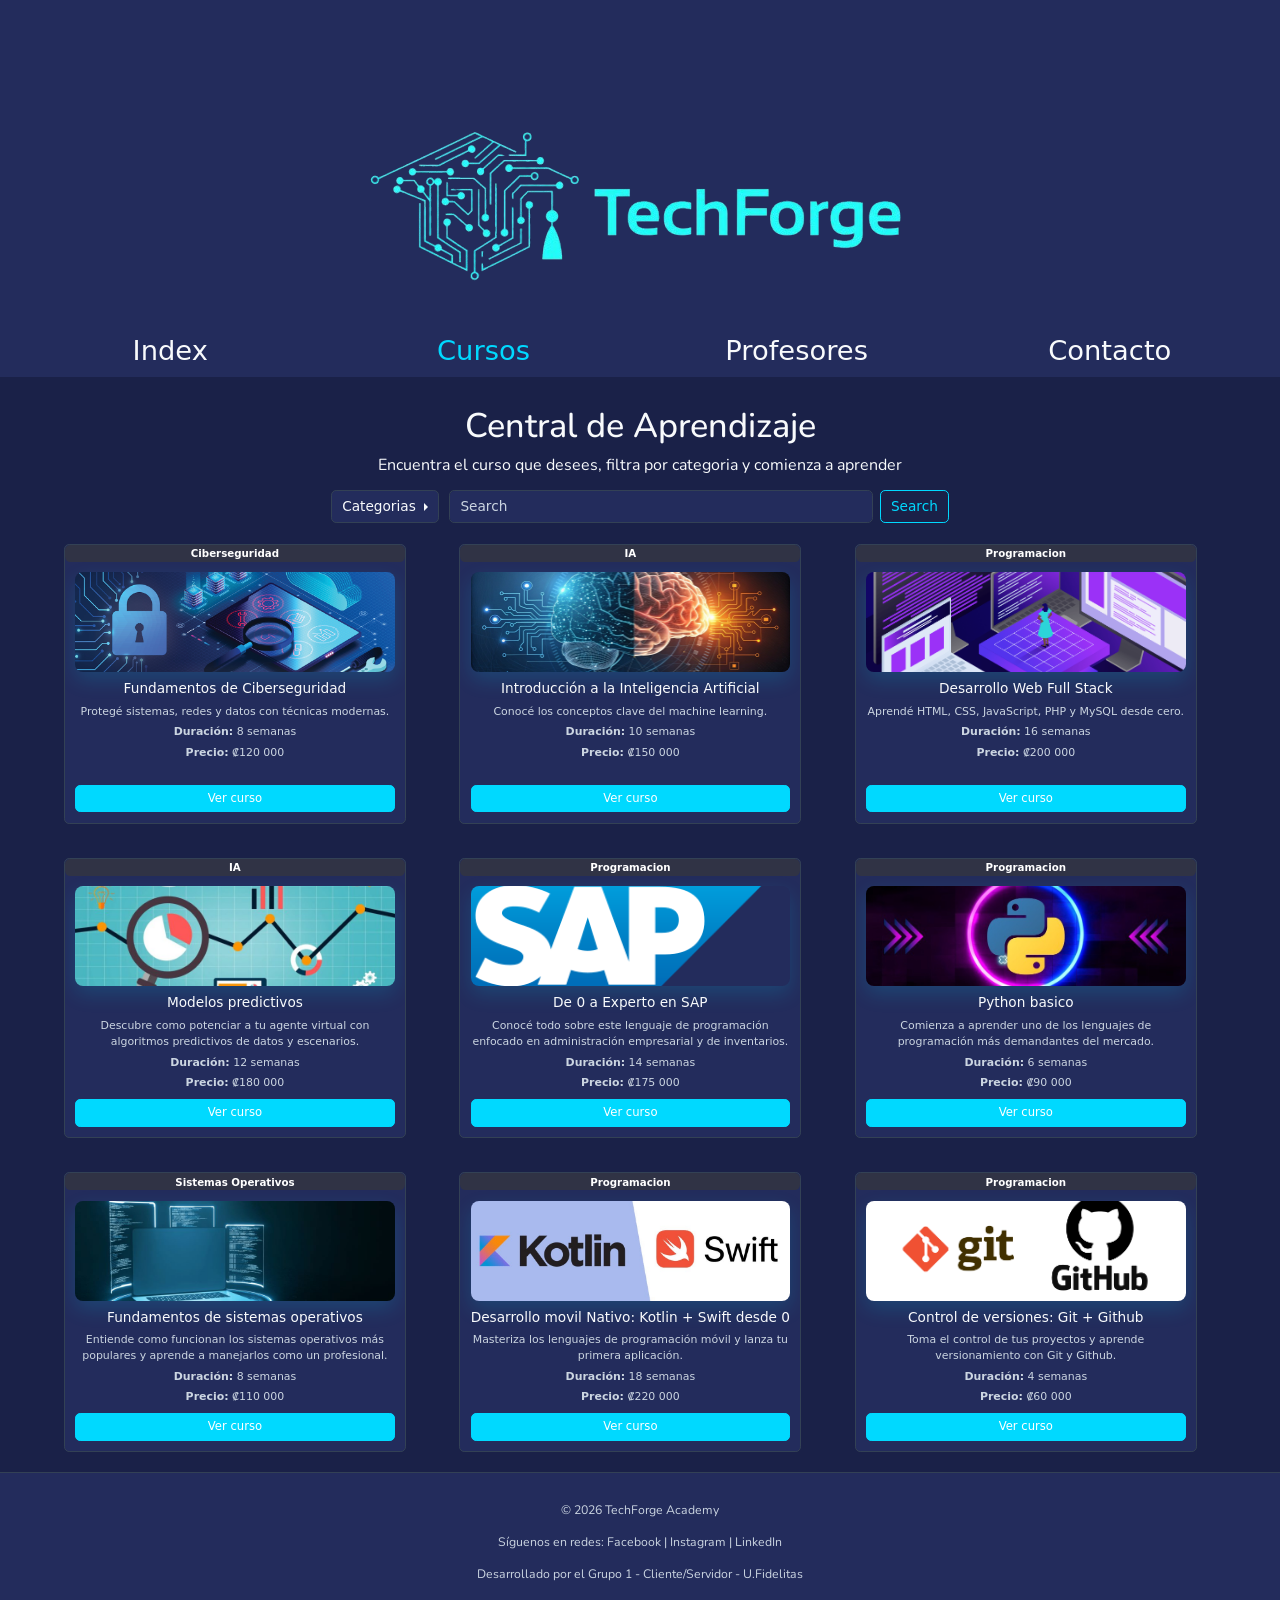
<file: cursos.html>
<!DOCTYPE html>
<html lang="en">
<head>
    <meta charset="UTF-8">
    <meta name="viewport" content="width=device-width, initial-scale=1.0">
    <title>Cursos</title>
    <link href="https://cdn.jsdelivr.net/npm/bootstrap@5.3.8/dist/css/bootstrap.min.css" rel="stylesheet" integrity="sha384-sRIl4kxILFvY47J16cr9ZwB07vP4J8+LH7qKQnuqkuIAvNWLzeN8tE5YBujZqJLB" crossorigin="anonymous">
    <script src="https://cdn.jsdelivr.net/npm/bootstrap@5.3.8/dist/js/bootstrap.bundle.min.js" integrity="sha384-FKyoEForCGlyvwx9Hj09JcYn3nv7wiPVlz7YYwJrWVcXK/BmnVDxM+D2scQbITxI" crossorigin="anonymous"></script>
    <link rel="stylesheet" href="./css/bootstrap.css">
    <link rel="stylesheet" href="./css/cursos.css">
    <link rel="preconnect" href="https://fonts.googleapis.com">
    <link rel="preconnect" href="https://fonts.gstatic.com" crossorigin>
    <link href="https://fonts.googleapis.com/css2?family=Nunito:ital,wght@0,200..1000;1,200..1000&display=swap" rel="stylesheet">
</head>
<body>
    <header>
    <nav class="navbar navbar-expand-lg bg-body-tertiary">
        <div class="container-fluid nav-container">
            <a class="navbar-brand" href="#">
                <img src="./images/TechForge_logo.png" alt="Logo" class="logo">
            </a>
            <button class="navbar-toggler toggler" type="button" data-bs-toggle="collapse" data-bs-target="#navbarNav" aria-controls="navbarNav" aria-expanded="false" aria-label="Toggle navigation">
                <span class="navbar-toggler-icon"></span>
            </button>
            <div class="collapse navbar-collapse" id="navbarNav">
                <ul class="navbar-nav">
                    <li class="nav-item" id="idindex">
                        <a class="nav-link" href="./index.html">Index</a>
                    </li>
                    <li class="nav-item" id="idcursos">
                        <a class="nav-link" href="#">Cursos</a>
                    </li>
                    <li class="nav-item" id="idprofesores">
                        <a class="nav-link" href="./profesores.html">Profesores</a>
                    </li>
                    <li class="nav-item" id="idcontacto">
                        <a class="nav-link" href="#" >Contacto</a>
                    </li>
                </ul>
            </div>
        </div>
    </nav>

    <!-- FIN DE NAVEGACION-->

           <h1 class="principal_text principal">
            Central de Aprendizaje
        </h1>
        <p class="principal_text">
            Encuentra el curso que desees, filtra por categoria y comienza a aprender
        </p>
    
    </header>
    <main>

        <div class="container-fluid">
            <div class="search-row">
                <div class="btn-group dropend">
                    <button type="button" class="btn btn-secondary dropdown-toggle" data-bs-toggle="dropdown" aria-expanded="false">
                        Categorias
                    </button>
                    <ul class="dropdown-menu" id="categoriaMenu">
                        <li><a href="#" class="dropdown-item" data-categoria="todos">Todos</a></li>
                        <li><a href="#" class="dropdown-item" data-categoria="Ciberseguridad">Ciberseguridad</a></li>
                        <li><a href="#" class="dropdown-item" data-categoria="Programacion">Programacion</a></li>
                        <li><a href="#" class="dropdown-item" data-categoria="IA">IA</a></li>
                        <li><a href="#" class="dropdown-item" data-categoria="Sistemas Operativos">Sistemas Operativos</a></li>
                    </ul>
                </div>
                <form class="d-flex searchbar" role="search" id="searchForm">
                    <input class="form-control me-2" type="search" id="searchInput" placeholder="Search" aria-label="Search"/>
                    <button class="btn btn-outline-success" type="submit">Search</button>
                </form>
            </div>
        </div>

        <div class="container text-center">
            <div class="row" id="cursosContainer">
                <!-- Las tarjetas se generan dinámicamente con JS -->
            </div>
        </div>
    </main>

      <!-- FOOTER GLOBAL -->
    <footer class="footer">
        <div class="container text-center">
            <p>© 2026 TechForge Academy</p>
            <p>Síguenos en redes: Facebook | Instagram | LinkedIn</p>
            <p>Desarrollado por el Grupo 1 - Cliente/Servidor - U.Fidelitas</p>
        </div>
    </footer>

    <script src="./js/cursos.js"></script>
</body>
</html>
</file>
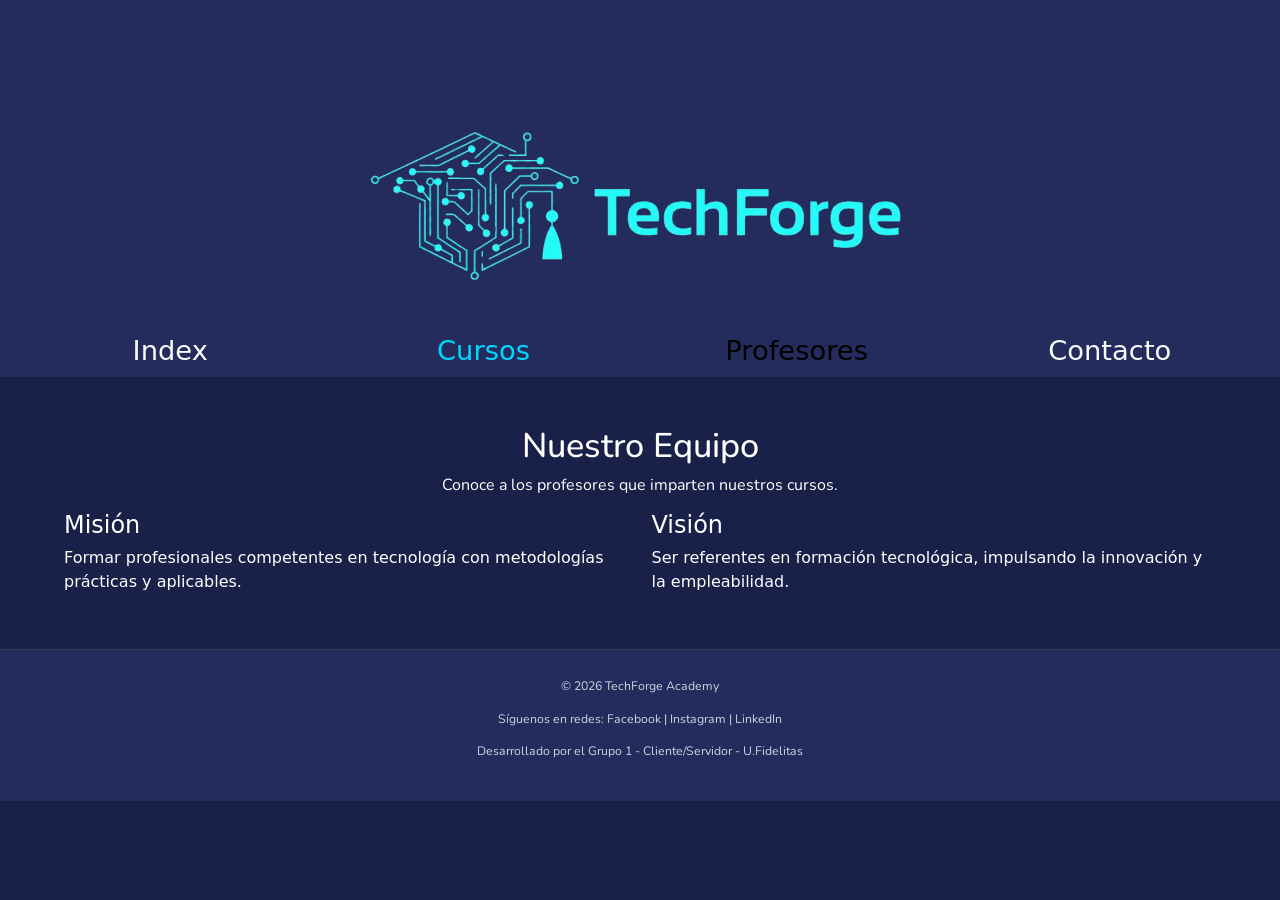
<file: profesores.html>
<!DOCTYPE html>
<html lang="es">
<head>
    <meta charset="UTF-8">
    <meta name="viewport" content="width=device-width, initial-scale=1.0">
    <title>Profesores</title>
    <link href="https://cdn.jsdelivr.net/npm/bootstrap@5.3.8/dist/css/bootstrap.min.css" rel="stylesheet" crossorigin="anonymous">
    <script src="https://cdn.jsdelivr.net/npm/bootstrap@5.3.8/dist/js/bootstrap.bundle.min.js" crossorigin="anonymous"></script>
    <link rel="stylesheet" href="./css/bootstrap.css">
    <link rel="stylesheet" href="./css/cursos.css">
    <link rel="stylesheet" href="./css/profesores.css">
    <link rel="preconnect" href="https://fonts.googleapis.com">
    <link rel="preconnect" href="https://fonts.gstatic.com" crossorigin>
    <link href="https://fonts.googleapis.com/css2?family=Nunito:ital,wght@0,200..1000;1,200..1000&display=swap" rel="stylesheet">
</head>
<body>
    <header>
        <nav class="navbar navbar-expand-lg bg-body-tertiary">
            <div class="container-fluid nav-container">
                <a class="navbar-brand" href="./index.html">
                    <img src="./images/TechForge_logo.png" alt="Logo" class="logo">
                </a>
                <button class="navbar-toggler toggler" type="button" data-bs-toggle="collapse" data-bs-target="#navbarNav" aria-controls="navbarNav" aria-expanded="false" aria-label="Toggle navigation">
                    <span class="navbar-toggler-icon"></span>
                </button>
                <div class="collapse navbar-collapse" id="navbarNav">
                    <ul class="navbar-nav">
                        <li class="nav-item" id="idindex">
                            <a class="nav-link" href="./index.html">Index</a>
                        </li>
                        <li class="nav-item" id="idcursos">
                            <a class="nav-link" href="./cursos.html">Cursos</a>
                        </li>
                        <li class="nav-item" id="idprofesores">
                            <a class="nav-link active" href="./profesores.html">Profesores</a>
                        </li>
                        <li class="nav-item" id="idcontacto">
                            <a class="nav-link" href="./contacto.html">Contacto</a>
                        </li>
                    </ul>
                </div>
            </div>
        </nav>

        <div class="container text-center">
            <h1 class="principal_text principal mt-4">Nuestro Equipo</h1>
            <p class="principal_text">Conoce a los profesores que imparten nuestros cursos.</p>
        </div>
    </header>

    <main>
        <div class="container text-center mt-4">
            <div class="row">
                <!-- Las tarjetas de profesores se generan dinámicamente con JS -->
            </div>
        </div>

        <section class="container mt-5">
            <div class="row">
                <div class="col-md-6">
                    <h3>Misión</h3>
                    <p>Formar profesionales competentes en tecnología con metodologías prácticas y aplicables.</p>
                </div>
                <div class="col-md-6">
                    <h3>Visión</h3>
                    <p>Ser referentes en formación tecnológica, impulsando la innovación y la empleabilidad.</p>
                </div>
            </div>
        </section>
    </main>

    <footer class="footer mt-5">
        <div class="container text-center">
            <p>© 2026 TechForge Academy</p>
            <p>Síguenos en redes: Facebook | Instagram | LinkedIn</p>
            <p>Desarrollado por el Grupo 1 - Cliente/Servidor - U.Fidelitas</p>
        </div>
    </footer>

    <script src="./js/profesores.js"></script>
</body>
</html>
</file>
<file: css/profesores.css>
/* Page-specific tweaks for Profesores (keeps Cursos look) */
.principal_text {
    color: #ffffff !important;
}

.lead {
    color: #ffffff !important;
}

.card .card-title {
    margin-top: 0.5rem;
}

.card .card-text {
    font-size: 0.95rem;
}

.course-banner {
    width: 100%;
    height: 180px;
    object-fit: cover;
    object-position: center center;
    border-radius: 8px;
    margin-bottom: 12px;
}

/* Ensure professor cards match Cursos size/orientation */
.prof-card {
    width: 18rem !important;
    margin: 0 auto;
}

/* Center card body content and ensure images are centered */
.prof-card .card-body {
    text-align: center;
    display: flex;
    flex-direction: column;
    align-items: center;
}

.btn-ver-prof {
    background-color: var(--hovercolor);
    border-color: var(--hovercolor);
    color: var(--bgcolor);
    margin-top: 8px;
}

.btn-ver-prof:hover {
    background-color: var(--hovercolor2);
    color: var(--fontcolor);
}

@media (max-width: 767px) {
    .course-banner { height: 120px; }
    .card { margin-bottom: 1rem; }
}

/* Mission / Vision section - full width and responsive */
/* Using !important to override cursos.css global styles */
main section.container {
    max-width: 95% !important;
    width: 95% !important;
    padding: 0 2.5% !important;
    margin: 0 auto !important;
}

main section.container .row {
    display: flex !important;
    grid-template-columns: none !important;
    justify-content: space-between;
    gap: 2% !important;
    width: 100% !important;
}

main section.container .col-md-6 {
    flex: 1 1 49% !important;
    min-width: 0 !important;
    max-width: none !important;
    padding: 0 !important;
}

/* Mission / Vision text should be white for contrast */
main section.container .col-md-6 h3,
main section.container .col-md-6 p {
    color: #ffffff !important;
}

/* Modal styling with blue background and white text */
#modal-profesor-dinamico .modal-content {
    background-color: var(--secondarybgcolor);
    color: var(--fontcolor);
    border: 1px solid var(--bordercolor);
}

#modal-profesor-dinamico .modal-header {
    background-color: var(--hoverbgcolor);
    border-bottom: 2px solid var(--hovercolor);
}

#modal-profesor-dinamico .modal-title {
    color: var(--hovercolor);
    font-weight: 600;
}

#modal-profesor-dinamico .modal-body {
    background-color: var(--secondarybgcolor);
    color: var(--fontcolor);
}

#modal-profesor-dinamico .modal-body p,
#modal-profesor-dinamico .modal-body h6,
#modal-profesor-dinamico .modal-body li {
    color: var(--fontcolor);
}

#modal-profesor-dinamico .modal-body strong {
    color: var(--hovercolor);
}

#modal-profesor-dinamico .modal-body h6 {
    color: var(--hovercolor);
    margin-top: 1.5rem;
    margin-bottom: 0.75rem;
    font-weight: 600;
    border-bottom: 1px solid var(--bordercolor);
    padding-bottom: 0.5rem;
}

#modal-profesor-dinamico .btn-close {
    filter: invert(1);
    opacity: 0.8;
}

#modal-profesor-dinamico .btn-close:hover {
    opacity: 1;
}

#modal-profesor-dinamico .modal-body img {
    border-radius: 8px;
    box-shadow: 0 4px 12px rgba(0, 217, 255, 0.2);
    border: 2px solid var(--bordercolor);
}
</file>
<file: css/cursos.css>
@import url(bootstrap.css);


header {
    text-align: center;
}

.principal_text {
    color: var(--fontcolor);
    font-family: var(--fontfamily);
}

.principal {
    padding-top: 2rem;
}

.navbar {
    background-color: var(--secondarybgcolor) !important;
}

.nav-link {
    color: var(--fontcolor);
}

.nav-container {
    display: flex;
    flex-direction: column;
}

#navbarNav {
    margin-top: 2rem; 
    width: 100%;
}

.navbar-nav {
  display: flex;
  justify-content: space-evenly;
  align-items: stretch;
  width: 100%;
}

.nav-item a {
    font-size: 1.2rem;
}

.nav-item:hover {
  background-color: var(--bgcolor);
  border-radius: 8px 8px 0 0;
  transition: background-color 0.3s ease;
  font-size: 1.5rem;

  a {
    color: var(--hovercolor);
  }
}

.navbar,
.nav-container,
#navbarNav,
.navbar-nav {
  padding-bottom: 0 !important;
  margin-bottom: 0 !important;
}

.nav-item {
  padding-bottom: 0;
  display: flex;
  flex: 1;
  align-items: center;
  justify-content: center;
}

.nav-item .nav-link {
  display: flex;
  align-items: center;
}

#idcursos a{
    color: var(--hovercolor);
}

.toggler {
    border-color: var(--hovercolor);
    background-color: var(--fontcolor);
}

.logo {
    width: 100%;
    height: auto;
    display: block;
}

.container-fluid {
    padding-left: 1rem !important;
    padding-right: 1rem !important;
    box-sizing: border-box;
}

.search-row {
    display: flex;
    align-items: stretch;
    justify-content: center;
    gap: 0.75rem;
    flex-wrap: wrap;
    margin: 0 auto 1.5rem auto;
    max-width: 700px;
    width: 100%;
}

.searchbar {
    flex: 1 1 300px;
    max-width: 500px;
    margin: 0;
    padding: 0;
    display: flex;
    gap: 0.5rem;
}

.searchbar .form-control {
    background-color: var(--secondarybgcolor);
    border-color: var(--bordercolor);
    color: var(--fontcolor);
    flex: 1;
    margin-right: 0 !important;
}

.searchbar .form-control::placeholder {
    color: var(--secondaryfontcolor);
}

.searchbar .btn {
    background-color: transparent;
    border-color: var(--hovercolor);
    color: var(--hovercolor);
    white-space: nowrap;
    flex-shrink: 0;
}

.searchbar .btn:hover {
    background-color: var(--hovercolor);
    color: var(--bgcolor);
}

.btn-group {
    flex: 0 0 auto;
    width: fit-content;
}

.btn-group .btn-secondary {
    background-color: var(--secondarybgcolor);
    border-color: var(--bordercolor);
    color: var(--fontcolor);
    white-space: nowrap;
    height: 100%;
}

.dropdown-menu {
    background-color: var(--secondarybgcolor);
    border-color: var(--bordercolor);
}

.dropdown-menu a {
    color: var(--fontcolor);
    text-decoration: none;
}

.dropdown-menu a:hover {
    background-color: var(--hoverbgcolor);
    color: var(--hovercolor);
}

.container {
    max-width: 1200px !important;
    width: 100% !important;
    padding: 0 1rem !important;
    margin: 0 auto !important;
    box-sizing: border-box;
}

.row {
    display: grid !important;
    grid-template-columns: repeat(3, 1fr) !important;
    gap: 1rem !important;
    margin: 0 !important;
    width: 100% !important;
}

.row .col {
    padding: 0 !important;
    margin: 0 !important;
    max-width: none !important;
    width: 100% !important;
}

.card {
    background-color: var(--secondarybgcolor);
    border-color: var(--bordercolor);
    color: var(--fontcolor);
    margin: 0;
    width: 100%;
    height: auto;
    min-height: 280px;
    overflow: visible;
    display: flex;
    flex-direction: column;
    transition: transform 0.2s ease, box-shadow 0.2s ease;
}

.card:hover {
    transform: translateY(-4px);
    box-shadow: 0 8px 20px rgba(0, 217, 255, 0.15);
}

.card-body {
    display: flex;
    flex-direction: column;
    flex: 1;
    overflow: hidden;
    padding: 0.75rem;
}

.card-title {
    color: var(--fontcolor);
    font-size: 1rem;
}

.card-text {
    color: var(--secondaryfontcolor);
    font-size: 0.8rem;
    margin-bottom: 0.3rem;
}

.card-text.descripcion {
    display: -webkit-box;
    -webkit-line-clamp: 2;
    -webkit-box-orient: vertical;
    overflow: hidden;
}

.course-banner {
    width: 100%;
    height: 100px;
    object-fit: cover;
    border-radius: 8px;
    box-shadow: 0 8px 20px rgba(0, 217, 255, 0.15);
    margin-bottom: 8px;
}

.card-options {
    margin-top: auto;
    display: flex;
    flex-direction: column;
    justify-content: center;
}

.badge {
    background-color: var(--hoverbgcolor) !important;
    font-size: 0.75rem;
}

.btn-primary {
    background-color: var(--hovercolor);
    border-color: var(--hovercolor);
    font-size: 0.85rem;
    padding: 0.3rem 0.6rem;
}

.btn:hover {
    background-color: var(--hovercolor2);
}

.footer {
    background-color: var(--secondarybgcolor);
    color: var(--secondaryfontcolor);
    padding: 2rem 0;
    text-align: center;
    border-top: 1px solid var(--bordercolor);
    font-family: var(--fontfamily);
    font-size: 0.9rem;
}

@media (max-width: 992px) {
    .row {
        grid-template-columns: repeat(2, 1fr) !important;
    }
}

@media (max-width: 576px) {
    .container, .container-fluid {
        padding-left: 0.5rem !important;
        padding-right: 0.5rem !important;
    }

    .search-row {
        flex-direction: column;
        align-items: stretch;
    }

    .searchbar {
        flex: 1 1 auto;
        max-width: 100%;
    }

    .btn-group {
        width: 100%;
    }

    .btn-group .btn-secondary {
        width: 100%;
    }

    .dropdown-menu {
        width: 100%;
    }

    .searchbar .btn {
        padding: 0.375rem 0.75rem;
        font-size: 0.85rem;
    }

    .btn-group .btn-secondary {
        font-size: 0.85rem;
        padding: 0.375rem 0.75rem;
    }
}

@media (min-width: 768px) { 
    .nav-item a{
        font-size: 2rem;
    }
}
</file>
